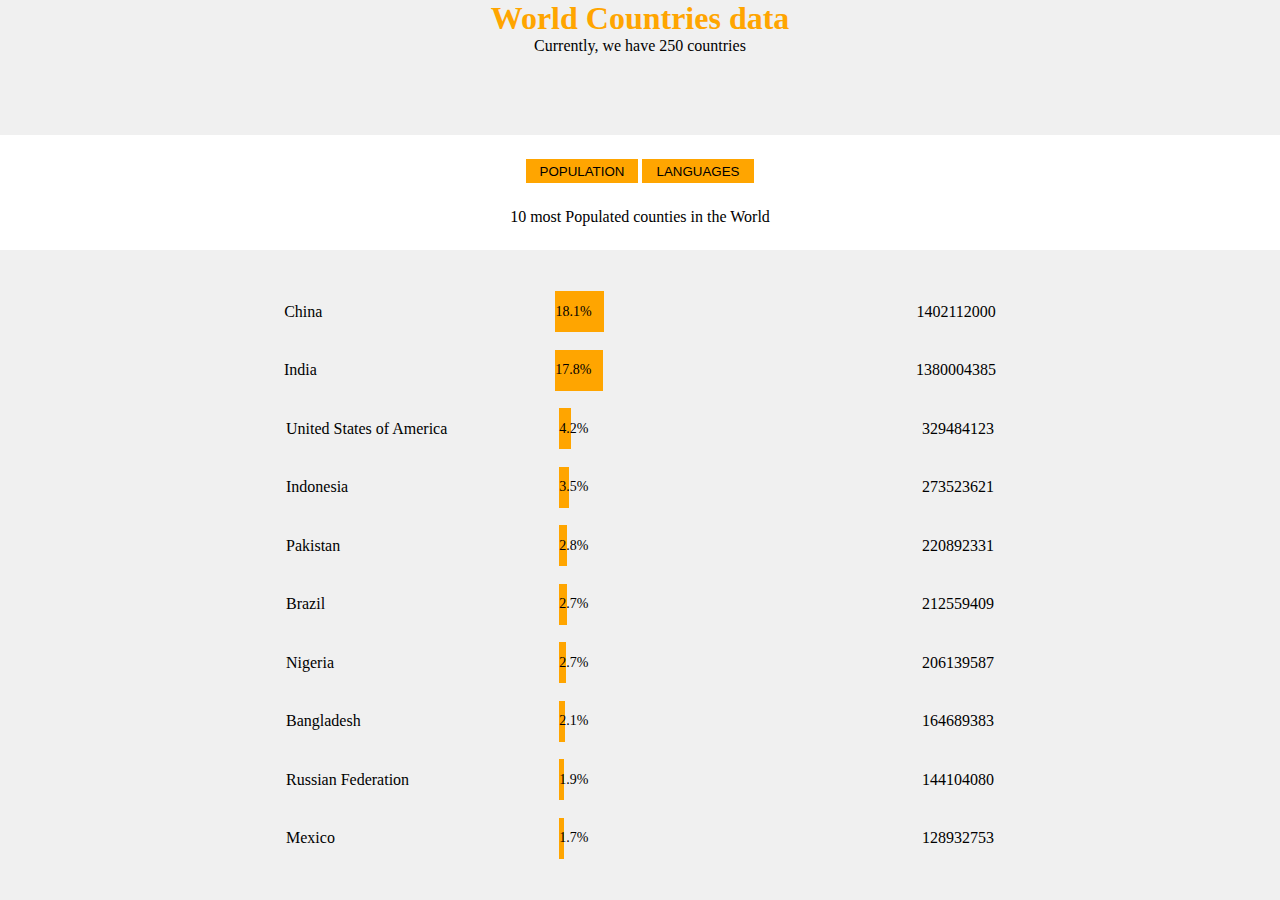
<file: Adv JS 405-01/index.html>
<!DOCTYPE html>
<html lang="en">

<head>
    <meta charset="UTF-8">
    <meta http-equiv="X-UA-Compatible" content="IE=edge">
    <meta name="viewport" content="width=device-width, initial-scale=1.0">
    <title>JS-405-01</title>
    <link rel="stylesheet" href="style.css">
</head>

<body onload="population()">
    <div class="maincontainer">
        <div class="headingcontent">
            <h1>World Countries data</h1>
            <p id="number"></p>
        </div>
        <div class="maincontent">
            <div class="upperbutton">
                <div class="buttons">
                    <button id="population" onclick="population()">POPULATION</button>
                    <button  id="languages" onclick="languages()">LANGUAGES</button>
                </div>
                <p id="ten">10 most Populated counties in the World</p>

            </div>

            <div id="graph"class="graph">
                
            </div>



        </div>

    </div>



    <script src="data.js"></script>
    <script src="script.js"></script>
</body>

</html>
</file>
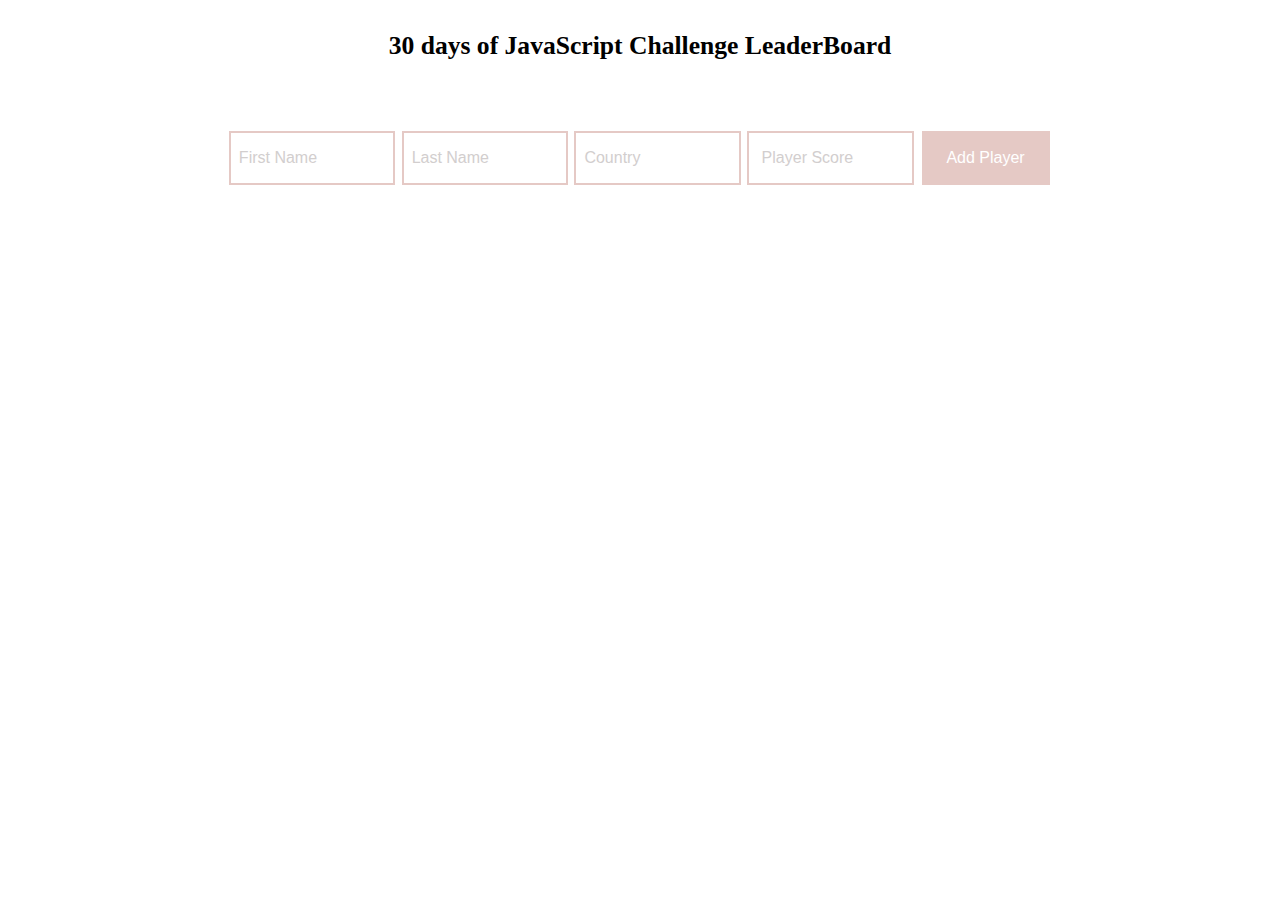
<file: Adv JS 408-01/index.html>
<!DOCTYPE html>
<html lang="en">
<head>
    <meta charset="UTF-8">
    <meta http-equiv="X-UA-Compatible" content="IE=edge">
    <meta name="viewport" content="width=device-width, initial-scale=1.0">
    <title>JS-408-01</title>
    <link rel="stylesheet" href="https://cdnjs.cloudflare.com/ajax/libs/font-awesome/6.2.1/css/all.min.css" integrity="sha512-MV7K8+y+gLIBoVD59lQIYicR65iaqukzvf/nwasF0nqhPay5w/9lJmVM2hMDcnK1OnMGCdVK+iQrJ7lzPJQd1w==" crossorigin="anonymous" referrerpolicy="no-referrer" />

    <link rel = "stylesheet" href = "style.css">
</head>
<body>

    <div class="maincontainer">
        <div class="Learderboard">
            <h1>30 days of JavaScript Challenge LeaderBoard</h1>
            <div class="inputs">
                <input id="fname" required type="text" placeholder="First Name">
                <input id="lname" required type="text" placeholder="Last Name">
                <input id="country" required type="text" placeholder="Country">
                <input id="score" required type="text" placeholder=" Player Score">
                <button onclick="adduser()" id="btn" type="submit">Add Player</button>

            </div>
            <p id="para"></p>
        </div>
        <div id="data" class="data">

            <div id="table">




            </div>

        </div>

    </div>
    <script src = "script.js"></script>
</body>
</html>
</file>
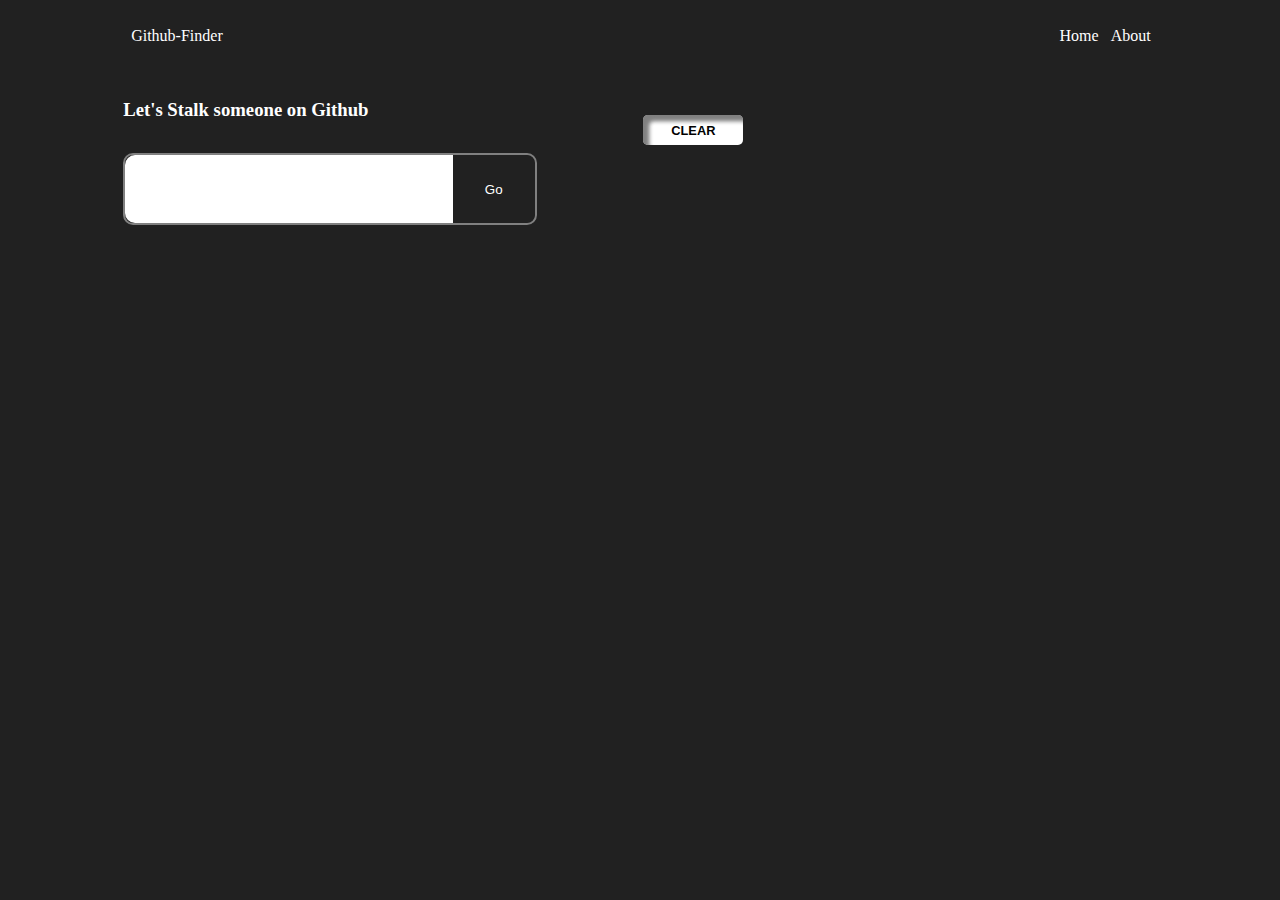
<file: Adv JS 410-01/index.html>
<!DOCTYPE html>
<html lang="en">
<head>
    <meta charset="UTF-8">
    <meta http-equiv="X-UA-Compatible" content="IE=edge">
    <meta name="viewport" content="width=device-width, initial-scale=1.0">
    <title>Github-Finder</title>
    <link rel="stylesheet" href="https://cdnjs.cloudflare.com/ajax/libs/font-awesome/6.2.1/css/all.min.css" integrity="sha512-MV7K8+y+gLIBoVD59lQIYicR65iaqukzvf/nwasF0nqhPay5w/9lJmVM2hMDcnK1OnMGCdVK+iQrJ7lzPJQd1w==" crossorigin="anonymous" referrerpolicy="no-referrer" />
    <link rel="stylesheet" href="style.css">
    <script defer src="script.js"></script>
</head>
<body>
    <div class="container1">
        <div class="navbar">
            <div class="logo">
                <i class="fa-brands fa-github"></i>
                <p>Github-Finder</p>


            </div>
            <div class="pages">
                <p>Home</p>
                <p>About</p>
                

            </div>

        </div>

        <div class="maincontent">
            <div class="search">
                <div class="heading">
                    <h3>Let's Stalk someone on Github</h3>
                    <button id = "clear"onclick="cleardata()" >CLEAR</button>
                </div>
                <div class="inputs">
                    <input id="inputsearch"type="text">
                    <button onclick="finder()">Go</button>
                </div>


            </div>

            <div  id="result"class="result">
             
             


            </div>

        </div>

    </div>
    
</body>
</html>
</file>
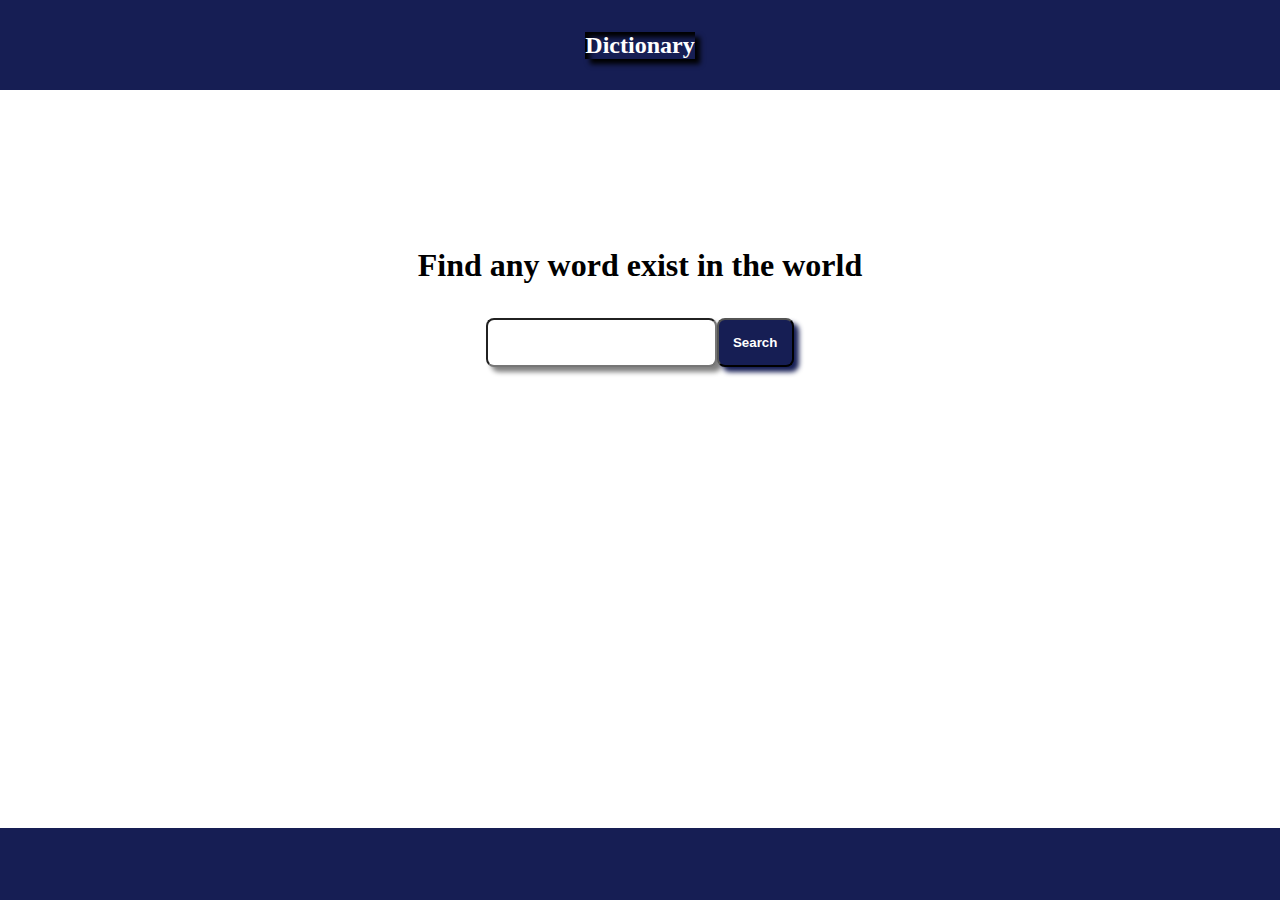
<file: Adv JS 410-02/index.html>
<!DOCTYPE html>
<html lang="en">
<head>
    <meta charset="UTF-8">
    <meta http-equiv="X-UA-Compatible" content="IE=edge">
    <meta name="viewport" content="width=device-width, initial-scale=1.0">
    <title>JS-410-02</title>
    <link rel="stylesheet" href="style.css">
    <script  defer src="script.js"></script>
</head>
<body>
    <div class="conatiner">
        <div class="headline">
            <h2>Dictionary</h2>

        </div>
        <div class="content">
            <h1>Find any word exist in the world</h1>
            <div class="search">
                <input id="inputsearch" type="text">
                <button onclick="searchword()">Search</button>
            </div>
          
            <div id="result" class="result">
    
            </div>
           

        </div>

        <div class="footer">
    
        </div>

    </div>
    
</body>
</html>
</file>
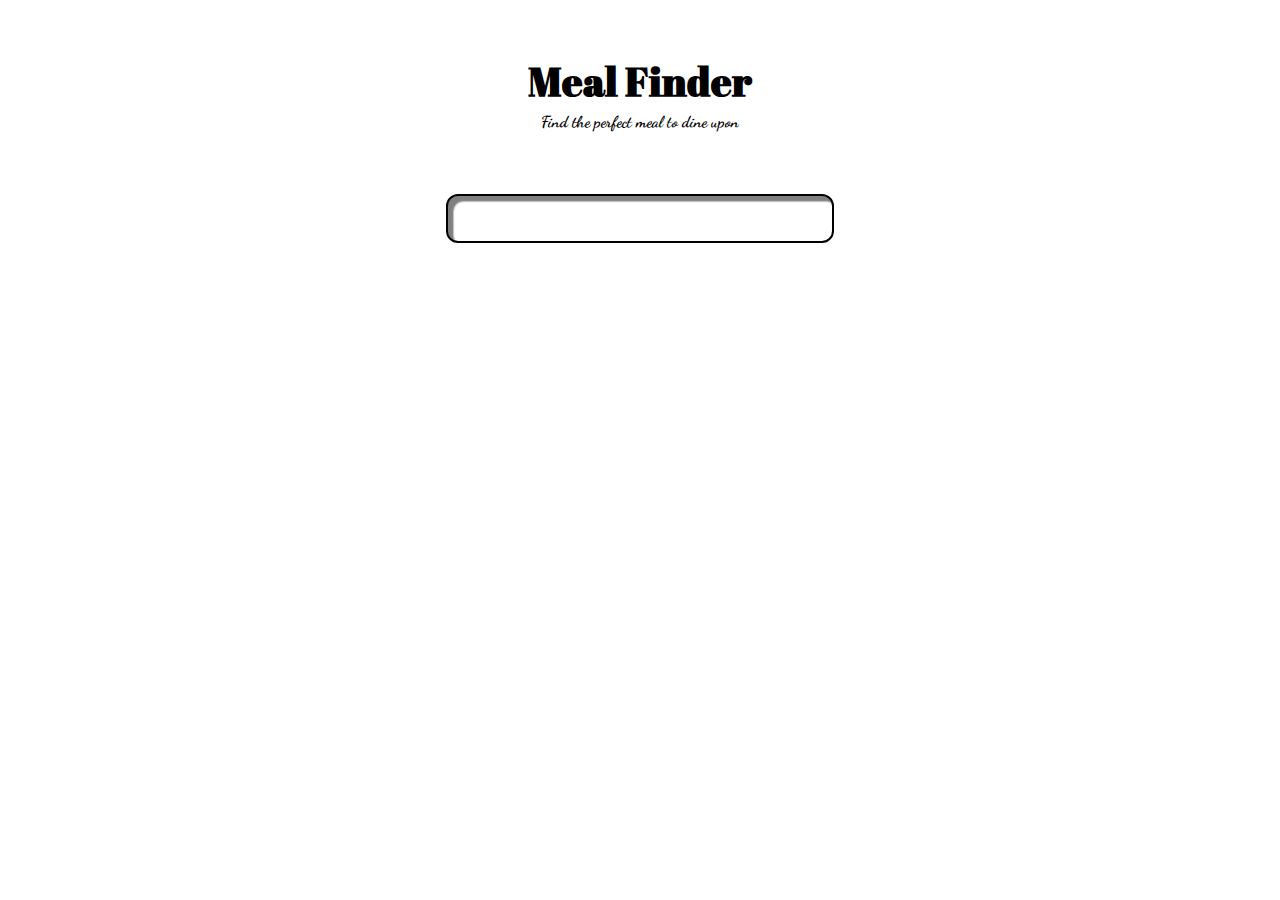
<file: Adv JS 410-03/index.html>
<!DOCTYPE html>
<html lang="en">
<head>
    <meta charset="UTF-8">
    <meta http-equiv="X-UA-Compatible" content="IE=edge">
    <meta name="viewport" content="width=device-width, initial-scale=1.0">
    <title>Meal Finder</title>
    <link rel="stylesheet" href="style.css">
    <link rel="preconnect" href="https://fonts.googleapis.com">
    <link rel="preconnect" href="https://fonts.gstatic.com" crossorigin>
    <link href="https://fonts.googleapis.com/css2?family=Dancing+Script:wght@700&display=swap" rel="stylesheet">
    <link rel="preconnect" href="https://fonts.googleapis.com">
    <link rel="preconnect" href="https://fonts.gstatic.com" crossorigin>
    <link href="https://fonts.googleapis.com/css2?family=Abril+Fatface&display=swap" rel="stylesheet">
    <script defer src="script.js"></script>
</head>
<body>
    <div class="container">
        <div class="heading">
            <h1>Meal Finder</h1>
            <p>Find the perfect meal to dine upon</p>

        </div>
        <div class="search">
            <input onkeypress="mealfinder()" id="mealinput" type="text">
            <div  id="result" class="result">
               

            </div>

        </div>

    </div>
    
</body>
</html>
</file>
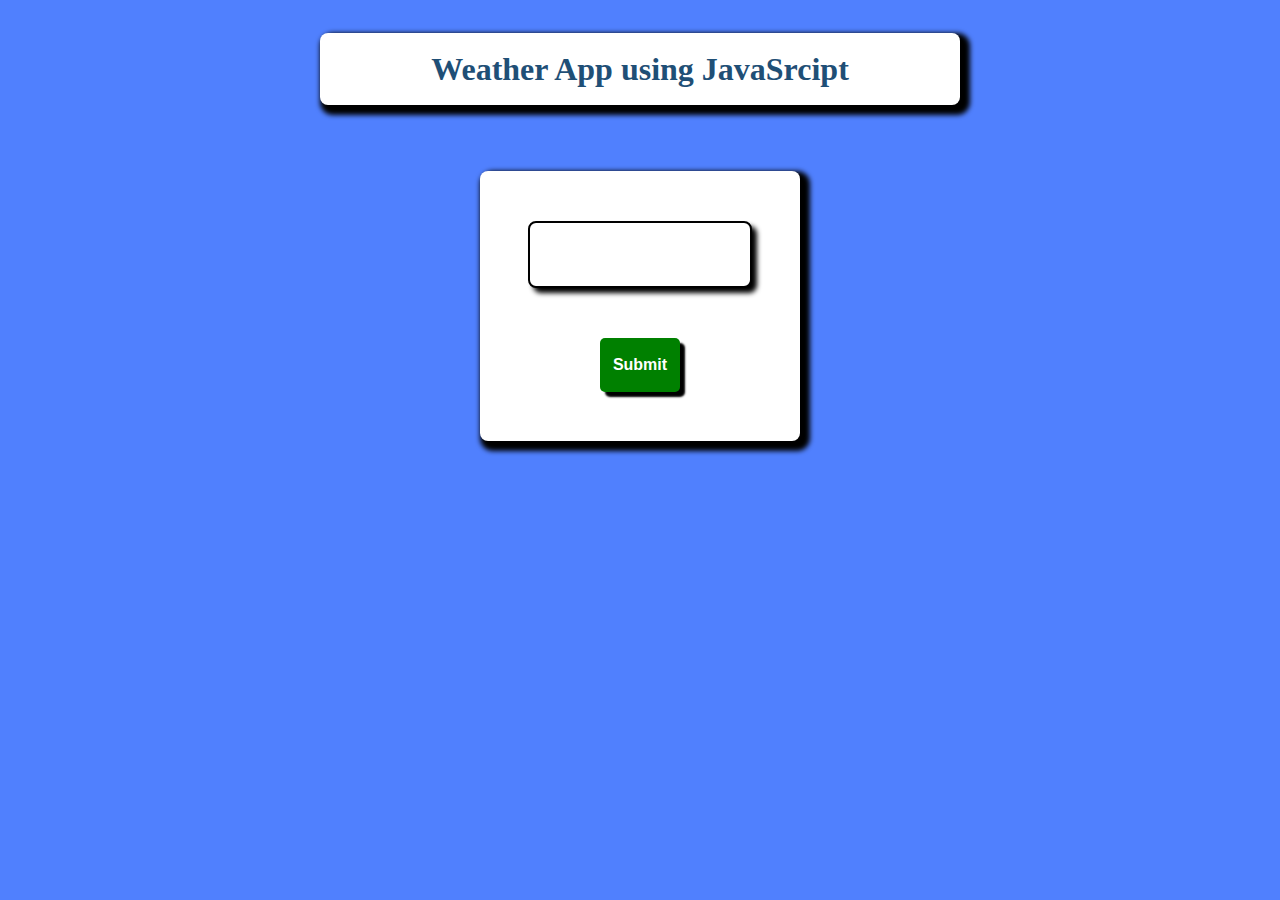
<file: Adv JS 410-04/index.html>
<!DOCTYPE html>
<html lang="en">
<head>
    <meta charset="UTF-8">
    <meta http-equiv="X-UA-Compatible" content="IE=edge">
    <meta name="viewport" content="width=device-width, initial-scale=1.0">
    <title>JS-410-04</title>
    <link rel="stylesheet" href="style.css">
    <script defer src="script.js"></script>
</head>
<body>
    <div class="container">
        <div class="heading">
            <h1>Weather App using JavaSrcipt</h1>

        </div>
        <div class="search">
            <input type="text" id="inputlocation">
            <button onclick="searchlocation()">Submit</button>

        </div>
        <div id="result" class="result">

        </div>


    </div>
    
</body>
</html>
</file>
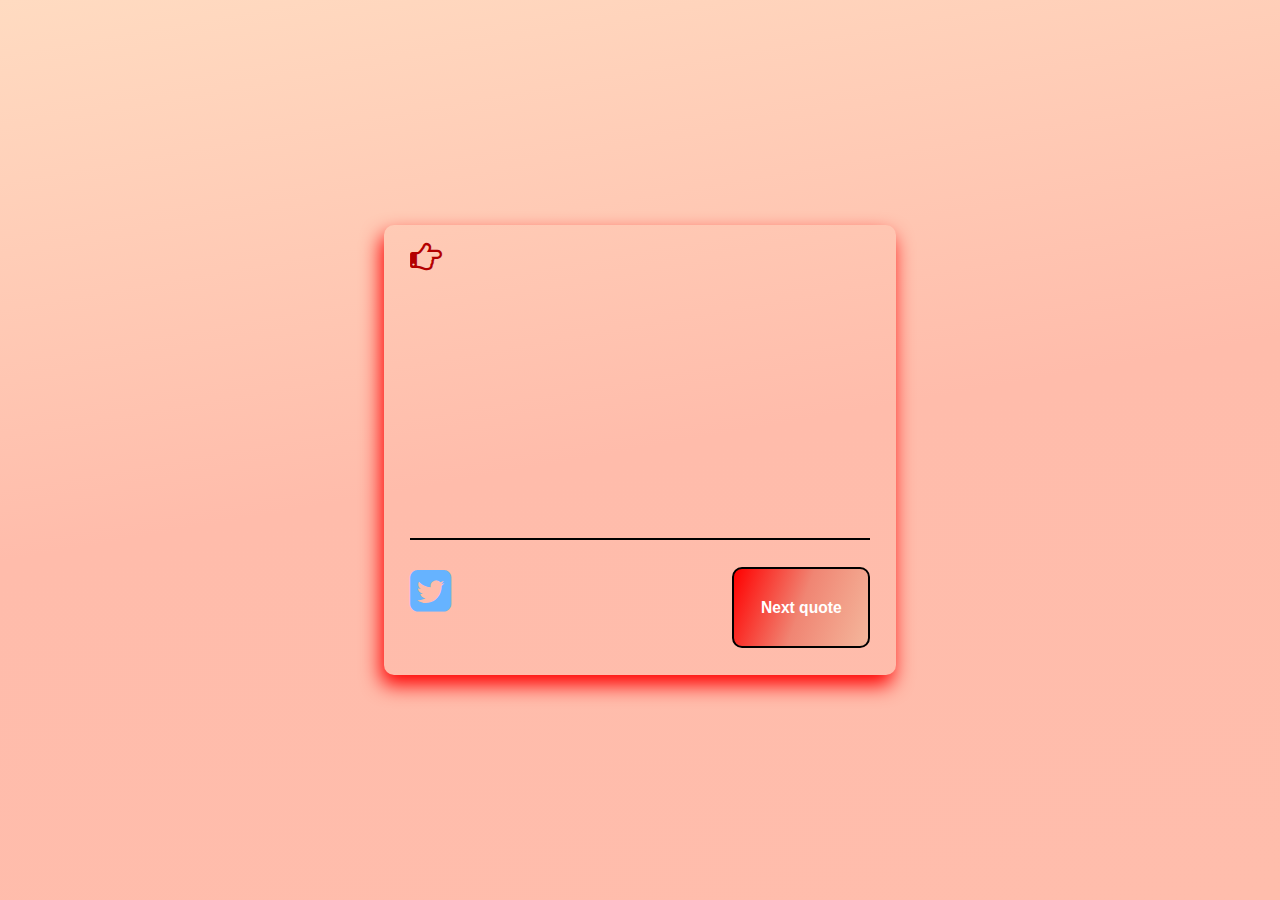
<file: Adv JS 410-05/index.html>
<!DOCTYPE html>
<html lang="en">
<head>
    <meta charset="UTF-8">
    <meta http-equiv="X-UA-Compatible" content="IE=edge">
    <meta name="viewport" content="width=device-width, initial-scale=1.0">
    <title>JS-410-05</title>
    <link rel="stylesheet" href="style.css">
    <!-- <script defer src="script.js"></script> -->
    <link rel="stylesheet" href="https://cdnjs.cloudflare.com/ajax/libs/font-awesome/4.7.0/css/font-awesome.min.css">
    <link rel="stylesheet" href="https://cdnjs.cloudflare.com/ajax/libs/font-awesome/4.7.0/css/font-awesome.min.css">
</head>
<body>
    <div class="cardcontainer">
        <div class="container1">
            <div class="containerdiv">
                <div class="containerdiv1">
                    <div class="containerdiv2">
                        <i class="fa fa-hand-o-right fa-2x" aria-hidden="true"></i>
                        <h1 id="quote"></h1>
                    </div>
                    <div class="containerdiv3">
                        <i><h3 id="author"></h3></i>
                        
                    </div>
                </div>
                <div class="containerdiv4">
                    <div class="containerdiv5">
                        <i class="fa fa-twitter-square fa-3x" aria-hidden="true"></i>
                    </div>
                    <div class="containerdiv6">
                        <button onclick="next()" ><h3>Next quote</h3></button>
                    </div>
                </div>
            </div>
        </div>
    </div>
    <script src = "script.js"></script>
</body>
</html>
</file>
<file: Adv JS 405-01/style.css>
*{
    margin: 0px;
    padding: 0px;
    box-sizing: border-box;
}
body{
    width: 100vw;
    height: 100vh;
}
.maincontainer{
    width: 100%;
    height: 100%;

}
.headingcontent{
    width: 100%;
    height: 15%;
    background-color: #f0f0f0;

    display: flex;
    flex-direction: column;
    align-items: center;
}
.headingcontent h1{
    color: orange;
}
h1:hover{
    transform: scale(1.1);
}
p:hover{
    transform: scale(1.1);
}
.maincontent{
    width: 100%;
    height: 85%;
    display: flex;
    flex-direction: column;
    align-items: center;

}
.upperbutton{
    width: 100%;
    height: 15%;
    display: flex;
    flex-direction: column;
    justify-content: space-evenly;
    align-items: center;
}
.buttons button{
    background-color: orange;
    border: none;
    width: 7rem;
    height: 1.5rem;

}
button:hover{
    transform: scale(1.1);
    color: white;
    background-color: gray;
  outline: none;
  
}
.graph{
    width: 100%;
    height: 85%;
    background-color: #f0f0f0;
    display: flex;
    flex-direction: column;
    justify-content: center;
    align-items: center;
   

}
</file>
<file: Adv JS 408-01/style.css>
* {
    margin: 0px;
    padding: 0px;
    box-sizing: border-box;
}

body {
    width: 100vw;

}


.maincontainer {
    width: 100%;
    height: 100%;
    display: flex;
    flex-direction: column;
    justify-content: center;
    align-items: center;



}
.Learderboard{
    width: 100%;
    height: 30vh;
    display: flex;
    flex-direction: column;
    justify-content: space-around;
    align-items: center;
}
h1{
    margin-top: 1rem;
    font-size: 1.6rem;
}

.inputs {
    width: 100%;
    height: 50%;
    display: flex;
    justify-content: center;
    align-items: center;


}

::placeholder{
    color: #d2cece;
}

input {
    width: 13%;
    height: 40%;
    margin: 0.2rem;
    padding-left: 0.5rem;
    font-size: 1rem;
    border: 2px #e5c9c5 solid;
    outline: none;
}

.inputs button {
    width: 10%;
    height: 40%;
    margin: 0.3rem;
    font-size: 1rem;
    background-color:#e5c9c5;
    border: none;
    color: white;


}


.data {
    width: 100%;
    height: 60%;
    display: flex;
    flex-direction: column;
    justify-content: center;
    align-items: center;




}

.data #table {
    width: 67%;
    height: 90%;
    display: flex;
    flex-direction: column;
    justify-content:center;
    align-items: center;

}

.tr {
    width: 100%;
    height: 3.5rem;
    background-color:#e5c9c5;
    display: flex;
    justify-content: space-between;
    align-items: center;
    margin-top: 1rem;

}

.td {
    width: 25%;
    height: 100%;
    border-spacing: 1rem 1rem;
    font-size: 1.1rem;
    display: flex;
    flex-direction: column;
    justify-content: space-around;
    align-items: flex-start;
    margin: 0.5rem; 

}
.td p{
    font-size: .7rem;
    color: gray;
}
.btn{
    width: 22%;
    height: 100%;
    display: flex;
    justify-content:center;
    align-items: center;

}

.btn button{
    width: 23%;
    height: 80%;
    border-radius: 50%;
    background-color: white;
    margin: 0.1rem;
    border: none;

}
i{
    font-size: .7rem;
}
</file>
<file: Adv JS 410-01/style.css>
*{
    margin: 0px;
    padding: 0px;
    box-sizing: border-box;
}

body{
    width: 100vw;
    display: flex;
    justify-content: center;
    align-items: center;
    overflow-x: hidden;
    background-color: #212121;
    
}
::-webkit-scrollbar{
    color: #212121;
}
.container1{
    width: 95%;
    height: 100%;
    display: flex;
    flex-direction: column;
    justify-content: center;
    align-items: center;
}

.navbar{
    width: 85%;
    height: 8vh;
    display: flex;
    justify-content: space-between;
    align-items: center;
}
.logo{
    width: 15%;
    height: 100%;
    display: flex;
    justify-content: flex-start;
    align-items: center;
}
.logo p{
    margin: 0.1rem;
    color: white;

}
.logo i{
    margin: 0.2rem;
    color: white;

}
.pages{
    width: 10%;
    height: 100%;
    display: flex;
    justify-content: space-around;
    align-items: center;
}
p{
    color: white;
}
p:hover{
    transform: scale(1.1);
}
.logo:hover{
    transform: scale(1.1);
}
h3:hover{
    transform: scale(1.1);
}

.maincontent{
    width: 100%;
    height: 92%;
    display: flex;
    flex-direction: column;
    justify-content:center;
    align-items: center;

}
.search{
    width: 85%;
    height: 20vh;
    display: flex;
    flex-direction: column;
    justify-content: center;

}
#clear{
    width: 100px;
    height: 30px;
    background-color: white;
    color: black;
    border-radius: 5px;
    font-size: 800;
    font-weight: 800;
    box-shadow: inset 5px 5px 5px  gray,
                inset  5px 5px 5px  gray;

}
#clear:hover{
    transform: scale(1.1);
}
.inputs:hover{
    transform: scale(1.1);
}

.heading{
    width: 60%;
    height:30%;
    display: flex;
    justify-content: space-between;
}
h3{
    color: white;
}
.heading button{
    width: 10%;
    height: 100%;
    color: white;
    background-color: #212121;
    border: none;
    font-size: 0.8rem;
    margin-top: 1rem;

}
.inputs{
    width: 40%;
    height: 40%;
    border: 2px gray solid;
    display: flex;
  border-radius: 10px;
}
input{
    width: 80%;
    height: 100%;
    border-top-left-radius: 10px;
    border-bottom-left-radius: 10px;
    border: none;
    outline: none;
    padding-left: .5rem;
}
.inputs button{
    width: 20%;
    height: 100%;
    background-color: #212121;
    color: white;
    border-top-right-radius: 10px;
    border-bottom-right-radius: 10px;
    border: none;


    

}
.result{
    width: 100%;
    height: 80%;
    display: flex;
    justify-content: center;
    align-items: center;
    flex-wrap: wrap;
}
.profile{
    /* border: 2px solid red; */
    width: 250px;
    height: 60px;
    margin: 0.5rem;
    display: flex;
    justify-content: center;
    align-items: center;
    border-radius: 10px;
    box-shadow: 2px 2px 0px black;

}
.profile:hover{
    transform: scale(1.1);
}
img{
    width:  45px;
    height: 45px;
    border-radius: 50%;
    margin: .5rem;

}
img:hover{
    transform: scale(1.1);

}

.name{
    width: 77%;
    height: 100%;
   margin-left: 0.5rem;
   margin-top: .5rem;
}

.name a{
    text-decoration: none;
    color: gray;
    font-size: 0.9rem;
}

@media only screen and (max-width:480px) {

    .maincontainer{
        width: 95%;

    }
    
    .navbar{
        width: 100%;

    }
    .logo{
        width: 40%;
      
    }
    .pages{
        width: 40%;
     
    }
    .search{
        width: 100%;

    
    }
    .heading{
        width: 90%;

    }
    .heading button{
     
        font-size: 0.8rem;
    
    }
    .inputs{
        width: 80%;
       
    }
    input{
     font-size: 1rem;

    }
  
    
}

@media only screen and (min-width:481px)  and (max-width:600px){

    .navbar{
        width: 100%;

    }
    .logo{
        width: 50%;
      
    }
    .pages{
        width: 40%;
     
    }
    .search{
        width: 100%;

    
    }
    .heading{
        width: 90%;

    }
    .heading button{
     
        font-size: 0.8rem;
    
    }
    .inputs{
        width: 80%;
       
    }
    input{
     font-size: 1rem;

    }
  
    
}

@media only screen and (min-width:601px)  and (max-width:800px){

    .navbar{
        width: 100%;

    }
    .logo{
        width: 50%;
      
    }
    .pages{
        width: 40%;
     
    }
    .search{
        width: 80%;

    
    }
    .heading{
        width: 70%;

    }
    .heading button{
     
        font-size: 0.8rem;
    
    }
    .inputs{
        width: 40%;
       
    }
    input{
     font-size: 1rem;

    }
  
    
}
</file>
<file: Adv JS 410-02/style.css>
*{
    margin: 0px;
    padding: 0px;
    box-sizing: border-box;
}

body{
    width: 100vw;
    height: 100vh;
}

.conatiner{
    width: 100%;
    height: 100%;
    display: flex;
    flex-direction: column;
    justify-content: space-between;
    align-items: center;
}
.headline{
    width: 100%;
    height: 10%;
    display: flex;
    justify-content: center;
    align-items: center;
    background-color: #161e54;

}

.headline h2{
    color: white;
    box-shadow: 5px 5px 5px black,
               inset 5px 5px 5px black;
}
.content{
    width: 100%;
    height: 50%;
    display: flex;
    flex-direction: column;
    justify-content: space-evenly;
    align-items: center;


}
.search{
    width: 60%;
    height: 20%;
    display: flex;
    justify-content: center;
    align-items: center;

}
input{
    width: 30%;
    height: 55%;
    box-shadow: 5px 5px 5px gray;
    border-radius: 8px;
}
button{
    width: 10%;
    height: 55%;
    background-color: #161e54;
    color: white;
    font-weight: 800;
    font-size: 800;
    box-shadow: 5px 5px 5px #161e54;
    border-radius: 8px;
               


}
input:hover{
    transform: scale(1.1);
}
button:hover{
    transform: scale(1.1);
}
h1:hover{
    transform: scale(1.1);
}
h2:hover{
    transform: scale(1.1);
}
p:hover{
    transform: scale(1.1);
}
.footer{
    width: 100%;
    height: 8%;
    background-color: #161e54;

}
.result{
    width: 80%;
    height: 60%;
    display: flex;
    flex-direction: column;
    justify-content: space-around;
    align-items: center;
    text-align: center;

}

p{
    font-size: 1.2rem;

}

@media only screen and (max-width:480px){
    input{
        width: 70%;
       
    }

    button{
        width: 30%;
    
    }
 
}

@media only screen and (min-width:481px) and (max-width:750px){
    input{
        width: 60%;
       
    }
    button{
        width: 22%;
    
    }
 
}
</file>
<file: Adv JS 410-03/style.css>
*{
    margin: 0px;
    padding: 0px;
    box-sizing: border-box;
}

body{
    width: 100vw;
    overflow-x: hidden;

}

.container{
    width: 100%;
    height: 100%;
}

.heading{
    width: 100%;
    height: 20vh;
    display: flex;
    flex-direction: column;
    justify-content: center;
    align-items: center;

}
h1:hover{
    transform : scale(1.1);
}
p:hover{
    transform : scale(1.1);
}
.heading h1{
    font-size: 40px;
    margin: 0.3rem;
    font-weight: 800;
    font-size: 800;
    font-family: 'Abril Fatface', cursive;
}
p{
    font-size: 700;
    font-weight: 700;
    font-family: 'Dancing Script', cursive;
}

.search{
    width: 100%;
    height:100%;
    display: flex;
    flex-direction: column;
    justify-content: space-around;
    align-items: center;

}
input{
    width: 30%;
    height: 5vh;
    margin: 1rem;
    border: none;
    outline:2px solid black;
    padding-left: .5rem;
    border-radius: 10px;
    box-shadow: inset 5px 5px 2px gray,
                inset 5px 5px 2px gray;
  
}
/* input:hover{
    transform: scale(1.1);
    background-color: black;
    color : white;
} */


.result{
    width: 90%;
    height: 90%;
    display: flex;
    justify-content: center;
    align-items: flex-start;
    flex-wrap: wrap;

}
img{
    width: 250px;
    height:250px;
    margin: 1rem;
    
}
img:hover{
    transform: scale(1.1);
}
</file>
<file: Adv JS 410-04/style.css>
*{
    margin: 0px;
    padding: 0px;
    box-sizing: border-box;
}
body{
    width: 100vw;
    height: 100vh;
    background-color: #5080fe;
}
.container{
    /* border: 2px solid red; */
    width: 100%;
    height: 100%;
    display: flex;
    flex-direction: column;
    justify-content: space-around;
    align-items: center;
}
h1:hover{
    transform : scale(1.1);
}
#inputlocation:hover{
    transform: scale(1.1);
}
button:hover{
    transform: scale(1.1);
}

.heading{
    width:50%;
    height: 8%;
    display: flex;
    justify-content: center;
    align-items: center;
    background-color: white;
    border-radius: 8px;
    box-shadow: 5px 5px 5px 5px black;

    /* border : 2px solid red */
}
.heading h1{
    font-size: 800;
    font-weight: 800;
    color: #1f4f76;
}
.search{
    width:25%;
    height: 30%;
    display: flex;
    flex-direction: column;
    justify-content: space-evenly;
    align-items: center;
    background-color: white;
    border-radius: 8px;
    box-shadow: 5px 5px 5px 5px black;
    /* border: 2px solid red; */

}
input{
    width: 70%;
    height: 25%;
    padding-left: .5rem;
    font-size: 1rem;
    font-weight: bold;
    outline: none;
    border: 2px solid black;
    border-radius: 8px;
    box-shadow: 5px 5px 5px black;
}
button{
    width: 25%;
    height: 20%;
    background-color: green;
    color: white;
    font-size: 1rem;
    border: none;
    font-size: 800;
    font-weight: 800;
    border-radius: 5px;
    box-shadow:  5px 5px 2px black;
}


.result{
    width:25%;
    height: 40%;
    font-size: 800;
    font-weight: 800;
    box-shadow: none;
    display: flex;
    flex-direction: column;
    align-items: center;
    /* border-radius: 8px; */
    /* border: 2px solid red; */
}
.result:hover{
    transform: scale(1.1);
}

.name{
    width:100%;
    height: 15%;
    display: flex;
    justify-content: center;
    /* border-radius: 8px; */
    align-items: center;
    /* box-shadow : 5px 5px 5px 5px black; */
    background-color: #1e3cb6;
}
.name h3{
    color: white;
}

.details{
    width:100%;
    height: 70%;
    display: flex;
    flex-direction: column;
    justify-content: space-evenly;
    align-items: center;
    /* box-shadow : 5px 5px 5px 5px black; */
    margin-bottom: 1rem;
}
.details p{
    color: #1e3cb6;
    font-size: 1.1rem;

}
.details a{
    color: #7a3f62;
}


@media only screen and (max-width:480px){
    .heading{
        width:75%;
     
    }
    .heading h1{
        font-size: 1.1rem;
      
    }
    .search{
        width:75%;
        height: 25%;

    
    }
    input{
        width: 70%;
        height: 25%;
      
    }
    button{
        width: 35%;
       
      
    }
    
    
    .result{
        width:75%;
        height: 30%;
    }
    
   
    
   
}


@media only screen and (min-width:481px) and (max-width:600px){
    .heading{
        width:70%;
     
    }
    .heading h1{
        font-size: 1.5rem;
      
    }
    .search{
        width:65%;
        height: 25%;

    
    }
    input{
        width: 70%;
        height: 25%;
      
    }
    button{
        width: 35%;
       
      
    }
    
    
    .result{
        width:65%;
        height: 30%;
    }
    
   
    
   
}


@media only screen and (min-width:601px) and (max-width:800px){
    .heading{
        width:70%;
     
    }
    .heading h1{
        font-size: 1.8rem;
      
    }
    .search{
        width:60%;
        height: 30%;

    }
    input{
        width: 65%;
        height: 25%;
      
    }
    button{
        width: 30%;
  
    }

    .result{
        width:60%;
        height: 30%;
    }
    
   
    
   
}

@media only screen and (min-width:801px) and (max-width:1000px){
    .heading{
        width:70%;
     
    }
    .heading h1{
        font-size: 1.8rem;
      
    }
    .search{
        width:45%;
        height: 30%;

    }
    input{
        width: 65%;
        height: 25%;
      
    }
    button{
        width: 30%;
  
    }

    .result{
        width:45%;
        height: 30%;
    }
    
   
    
   
}
</file>
<file: Adv JS 410-05/style.css>
*{
    margin: 0;
    padding: 0;
    box-sizing: border-box;
}
.cardcontainer{
    width: 100vw;
    height: 100vh;
    /* border: 2px solid red; */
    display: flex;
    justify-content: center;
    align-items: center;
    /* background-color: #ffb2f4; */
    background:linear-gradient(
        -10deg,
        #ffbdac,
        #ffbcab,
        #ffdbc1
    )
}
.container1{
    width: 40%;
    height: 50%;
    /* border: 2px solid red; */
    display: flex;
    justify-content: center;
    align-items: center;
    border-radius: 10px;
    box-shadow: -3px 10px 20px red;
}
.container1:hover{
    transform: scale(1.1);
}
.containerdiv{
    width: 90%;
    height: 100%;
    /* border: 2px solid red; */
}
.containerdiv1{
    width: 100%;
    height: 70%;
    border-bottom: 2px solid black;
}
.containerdiv2{
    width: 100%;
    height: 80%;
    /* border: 2px solid red; */
    overflow-y: scroll;
    padding-top: 1rem;
    display:flex;
}
.fa-hand-o-right{
    color: #b30000;
}
.fa-hand-o-right:hover{
    transform: scale(1.1);

}

.containerdiv3{
    width: 100%;
    height: 20%;
    /* border: 2px solid red; */
    display: flex;
    justify-content: center;
    align-items: center;
}
.containerdiv4{
    width: 100%;
    height: 30%;
    /* border: 2px solid red; */
    display: flex;
    justify-content: space-between;
    align-items: center;
}
.containerdiv5{
    width: 20%;
    height: 60%;
    /* border: 2px solid red; */
}
.containerdiv6{
    width: 30%;
    height: 60%;
    /* border: 2px solid red; */
}
.fa-twitter-square{
    /* border: 2px solid red;  */
    color: #66b3ff;
}
.fa-twitter-square:hover{
    transform: scale(1.1);
}
#author:hover{
    transform: scale(1.1);
}
/* #quote:hover{ */
    /* transform: scale(1.1); */
/* } */

button{
    width: 100%;
    height: 100%;
    border: 2px solid black;
    border-radius: 10px;
    background:linear-gradient(
        110deg,
        red,
        #f08573,
        #f4b79c
    );
}
button h3{
    color: white;
}
/* button:hover{ */
    /* transform: scale(1.1); */
/* } */
::-webkit-scrollbar {
    display: none;
  }
</file>
